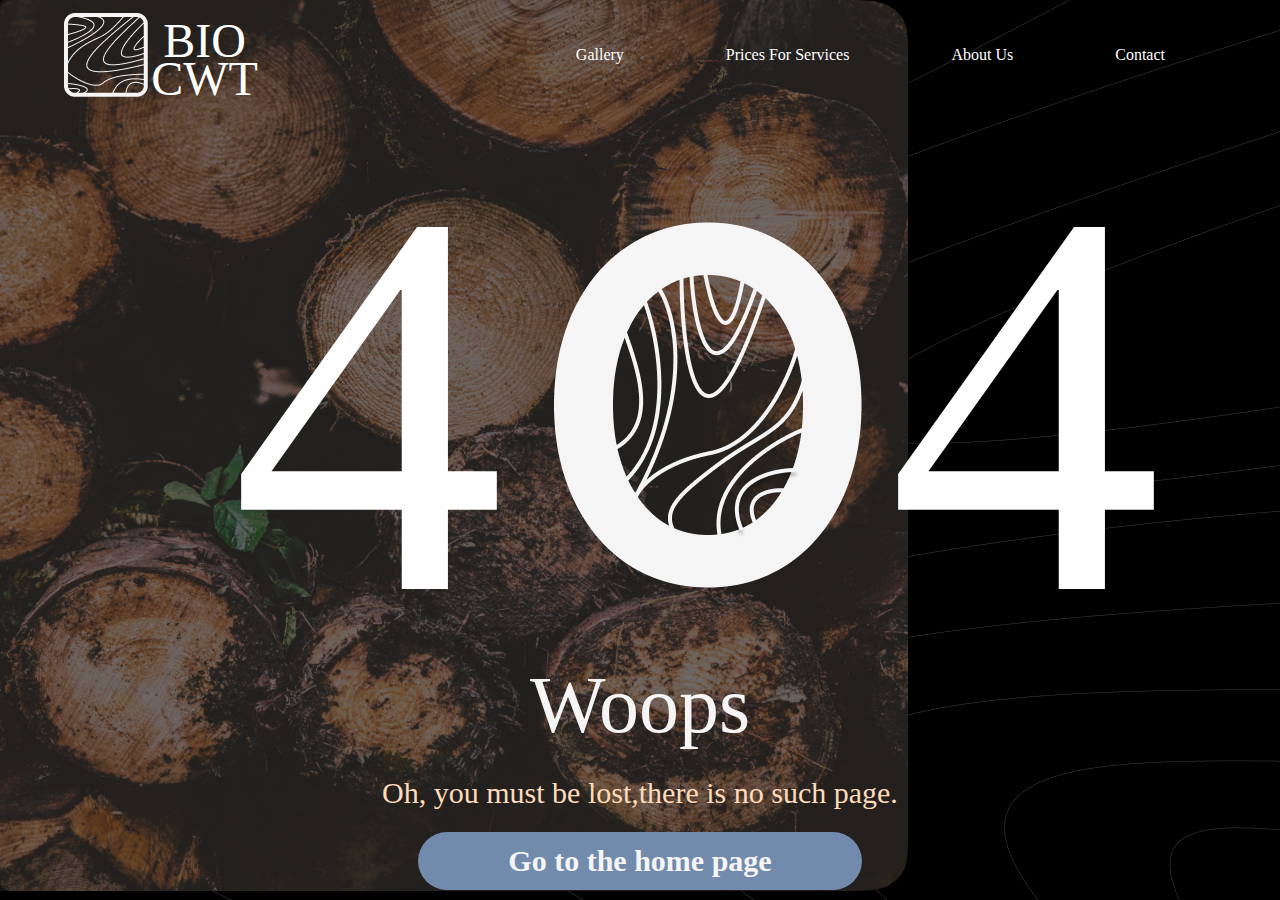
<file: one/index.html>
<!DOCTYPE html>
<html lang="en">
<head>
    <meta charset="UTF-8">
    <meta http-equiv="X-UA-Compatible" content="IE=edge">
    <meta name="viewport" content="width=device-width, initial-scale=1.0">
    <title>Document</title>
    <link rel="stylesheet" href="./style.css">
</head>
<body>
    <div class="site">
        <img id="otin"  src="./images/otin_rasm.png" alt="">
        <div class="navbar">
            <div class="logo">
                <img src="./images/logo_rasm.png" alt="">
                <div class="logop"><p>Bio</p><p>cwt</p></div>
            </div>
            <ul class="ul_nav">
                <li><a href="#">gallery</a></li>
                <li><a href="#">Prices for services</a></li>
                <li><a href="#">About us</a></li>
                <li><a href="#">contact</a></li>
            </ul>
        </div>

        <div style="position: relative;" class="showcase">
            <div class="p1">
                <!-- <img src="./images/nolici2.png" alt=""> -->
                <p>4<span><img  src="./images/nol.png" alt=""></span>4</p>
            </div>
            <p id="woop">Woops</p>
            <p id="oh">Oh, you must be lost,there is no such page.</p>
            <button>Go to the home page</button>
        </div>
    </div>
    
</body>
</html>
</file>
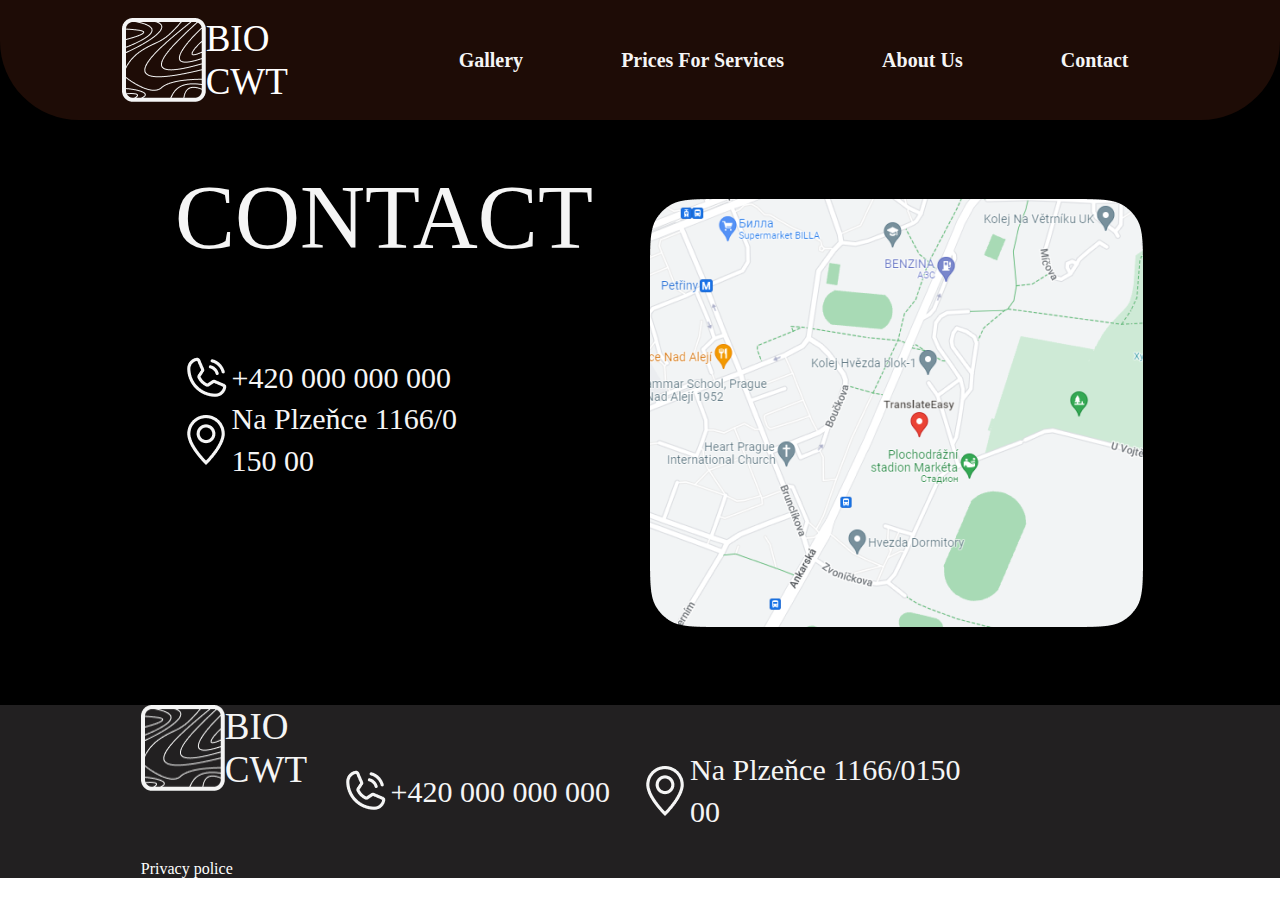
<file: three/index.html>
<!DOCTYPE html>
<html lang="en">
<head>
    <meta charset="UTF-8">
    <meta http-equiv="X-UA-Compatible" content="IE=edge">
    <meta name="viewport" content="width=device-width, initial-scale=1.0">
    <title>Document</title>
    <link rel="stylesheet" href="./style.css">
</head>
<body>
    <div class="site">
        <div class="navbar">
            <div class="logo">
                <img src="./images/ramsc_logo.png" alt="">
                <div class="logo_p">
                    <p>Bio</p>
                    <p>Cwt</p>
                </div>
            </div>
            <ul class="navbar_ul">
                <li><a href="#">Gallery</a></li>
                <li><a href="#">Prices for services</a></li>
                <li><a href="#">About us</a></li>
                <li><a href="#">contact</a></li>
            </ul>
        </div>
        <div class="showcase">
            <div class="left">
                <p id="con_show">Contact</p>
                <div class="show_past">
                    <p><img src="./images/phone showcase.png">+420 000 000 000</p>
                    <div class="img_p">
                        <img src="./images/location.png" alt="">
                        <p>Na Plzeňce 1166/0
                            150 00</p>
                    </div>
                </div>
            </div>
            <div class="right">
                <img src="./images/MAP.png" alt="">
            </div>
        </div>
        <div class="footer">
            <div class="foot">
                
           <div class="bir">
            <div class="bow">
                <img src="./images/ramsc_logo.png" alt="">
                <div class="foot_logo">
                    <p>Bio</p>
                    <p>Cwt</p>
                </div>
            </div>
            <p>Privacy police</p>

           </div>
           <div class="ikki">
            <p><img src="./images/phone showcase.png" alt="">+420 000 000 000</p>
           </div>
           <div class="uch">
            <img  id="it"src="./images/location.png" alt="">
            <p>Na Plzeňce 1166/0150 00</p>
           </div>

            </div>
        </div>
    </div>
</body>
</html>
</file>
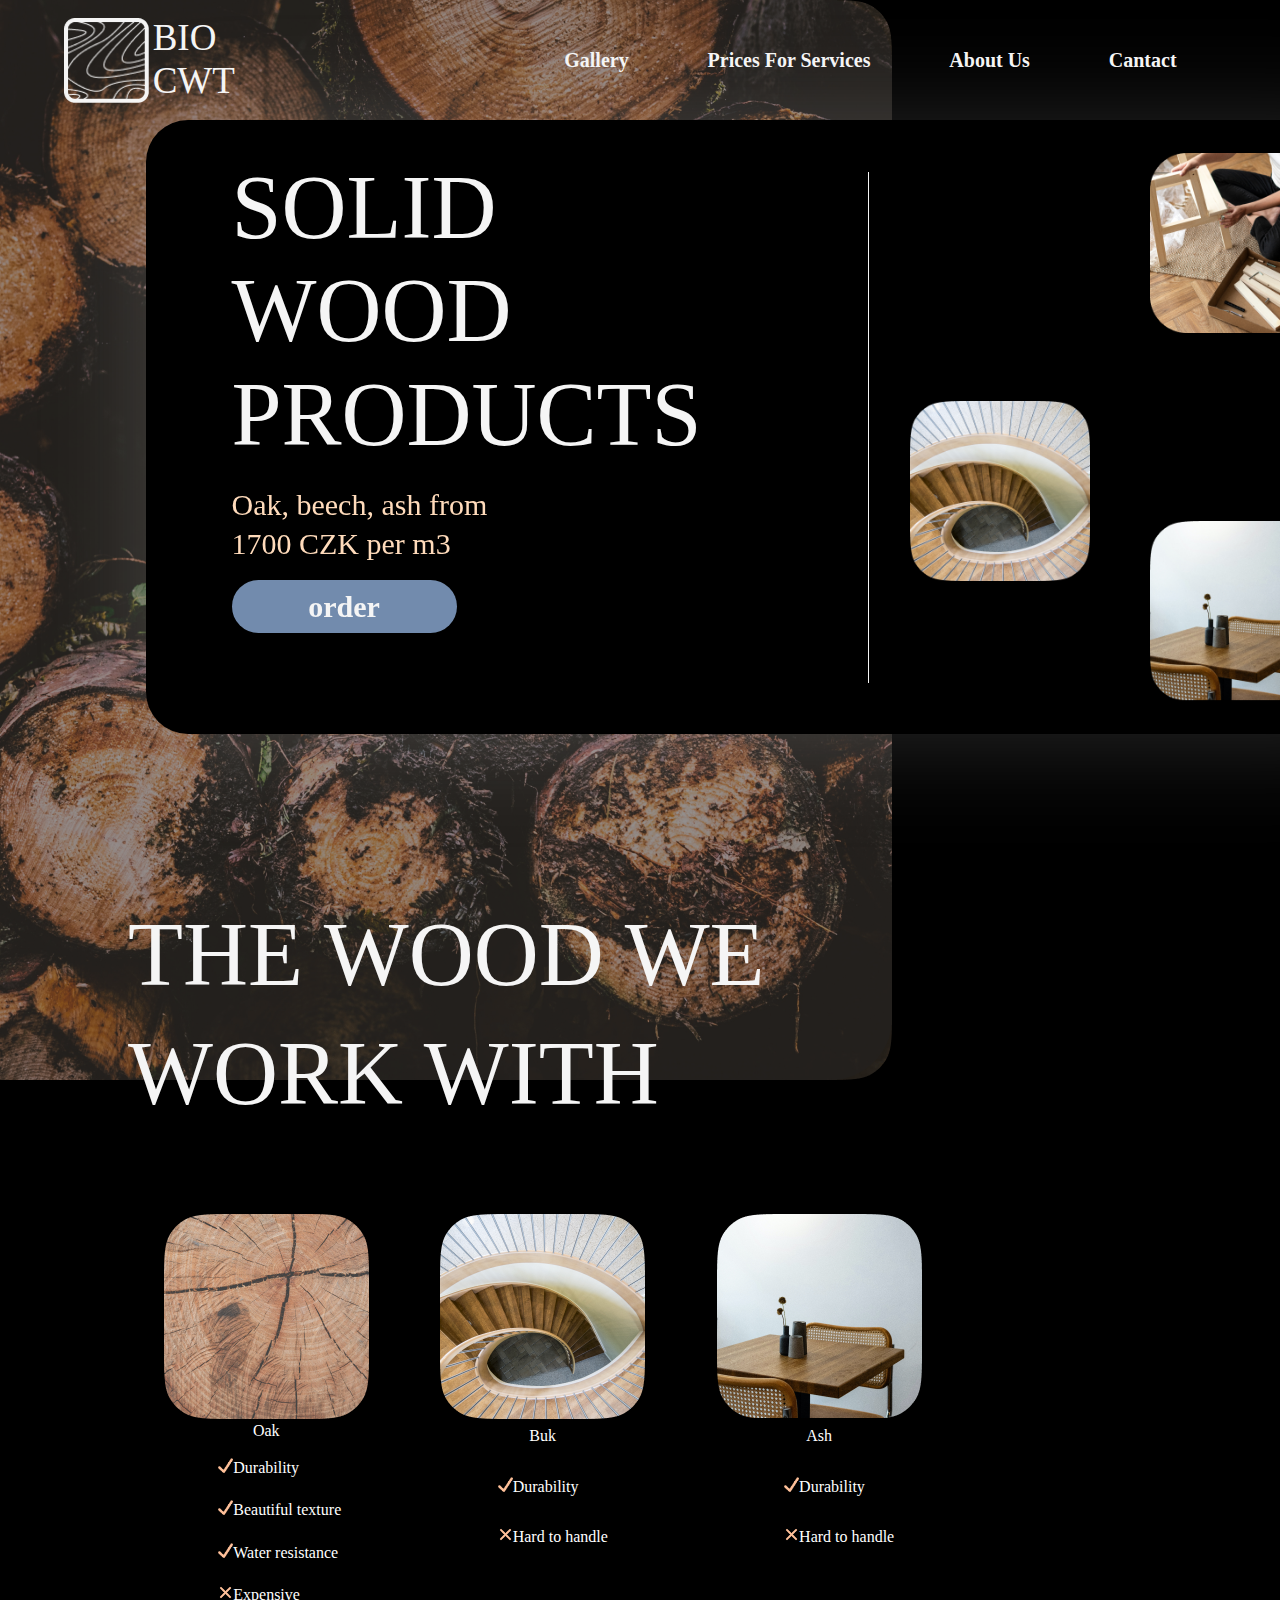
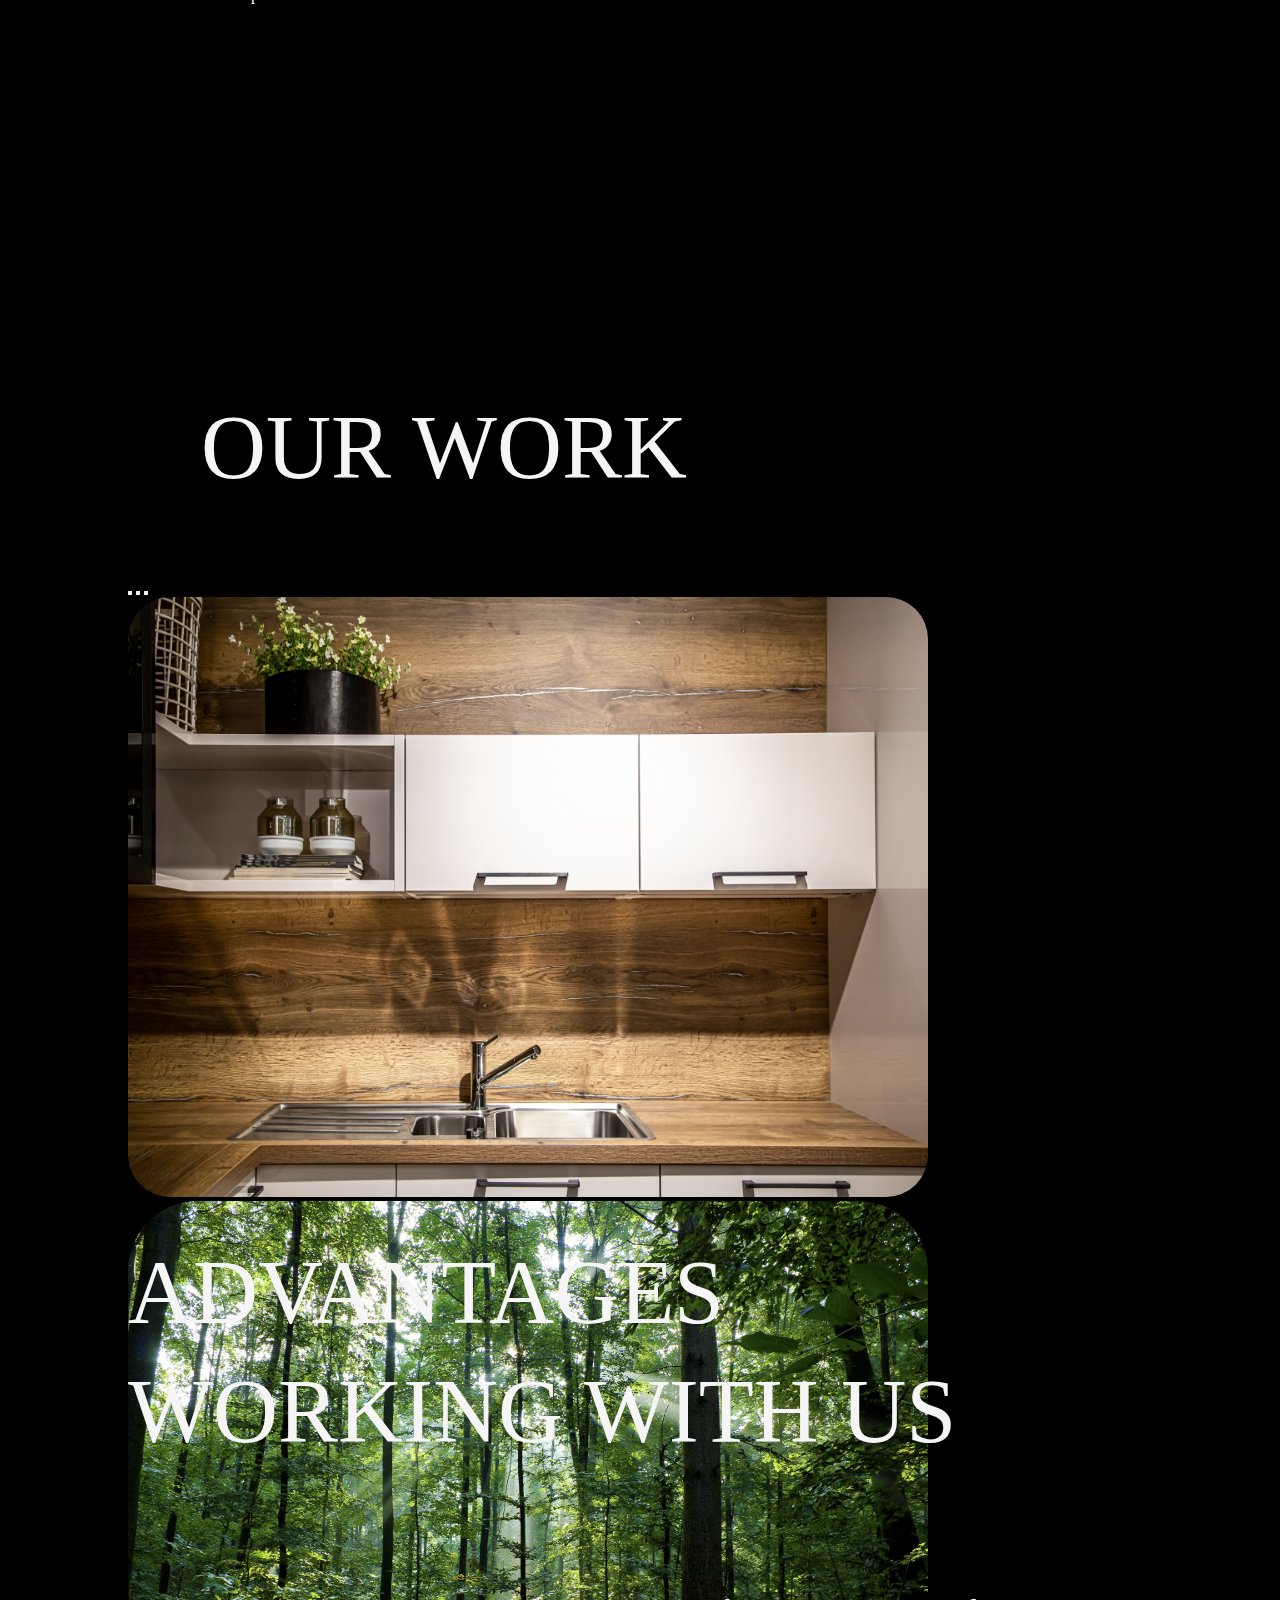
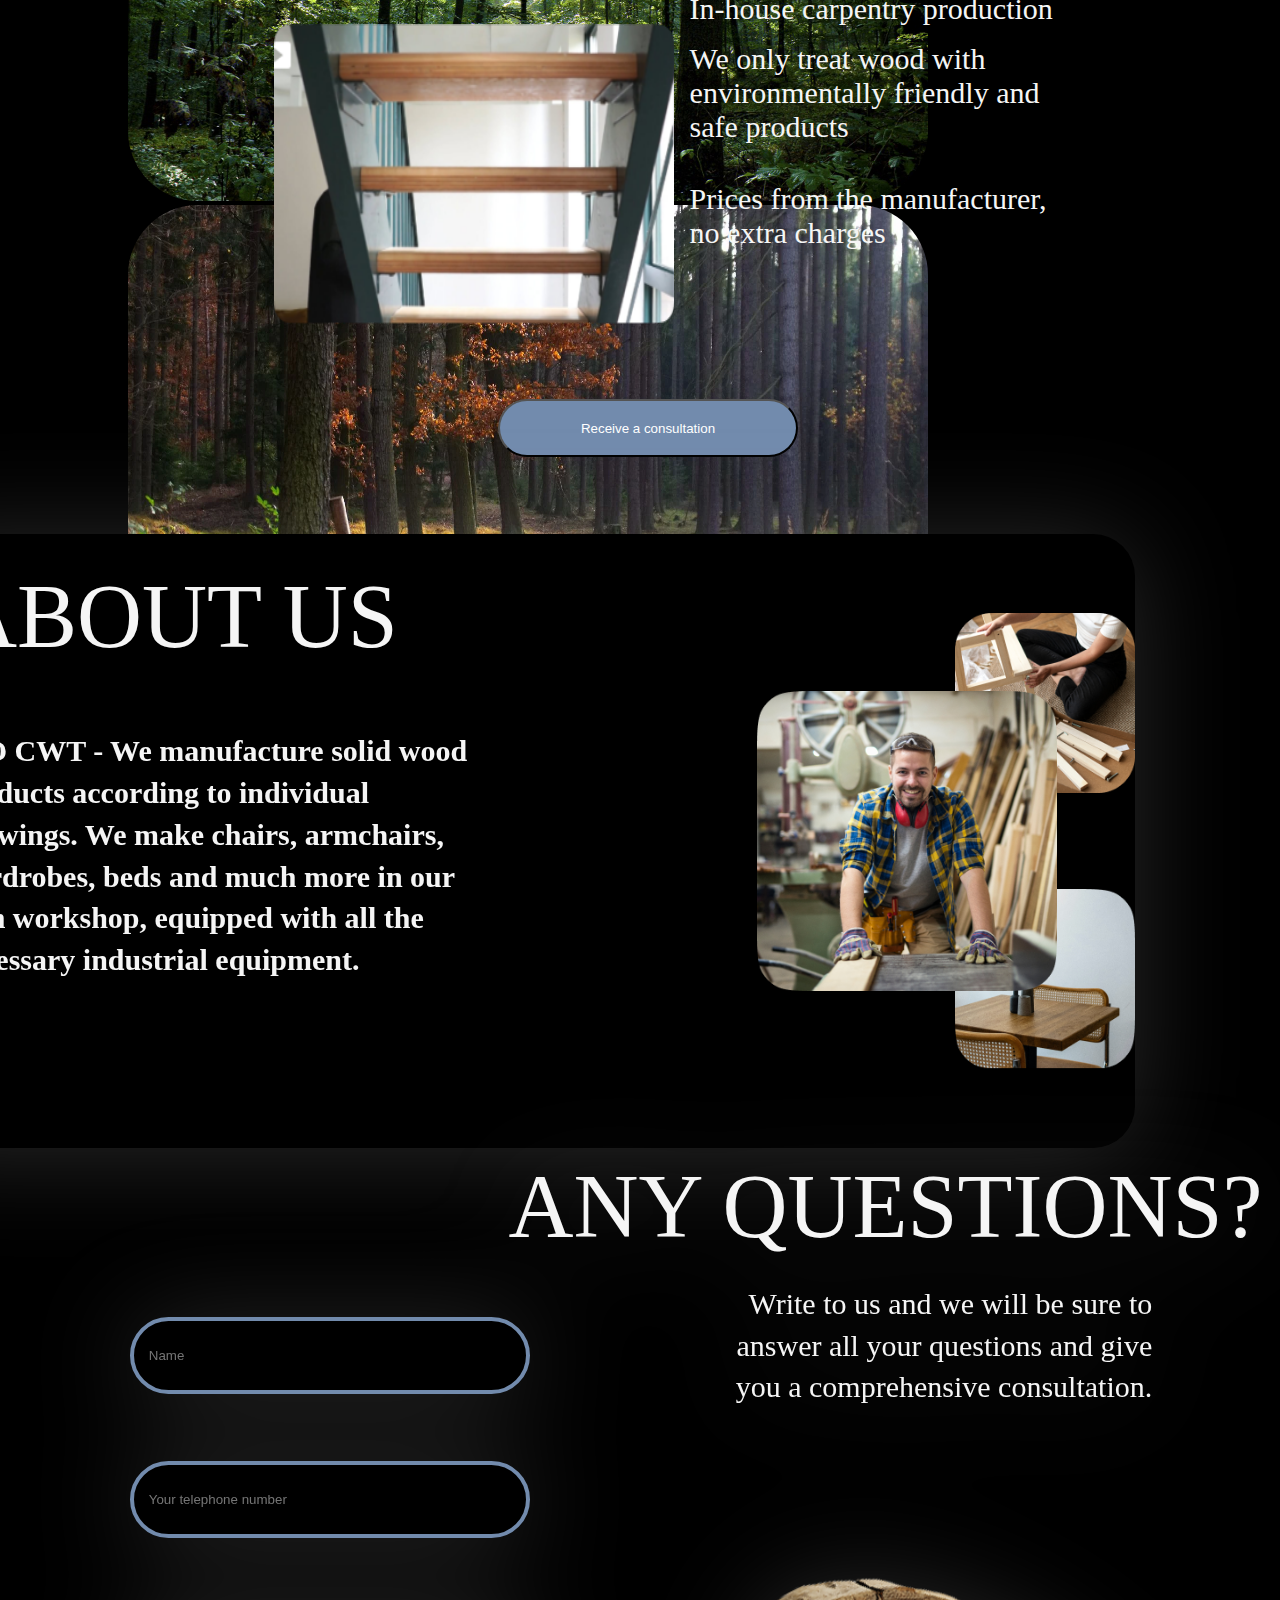
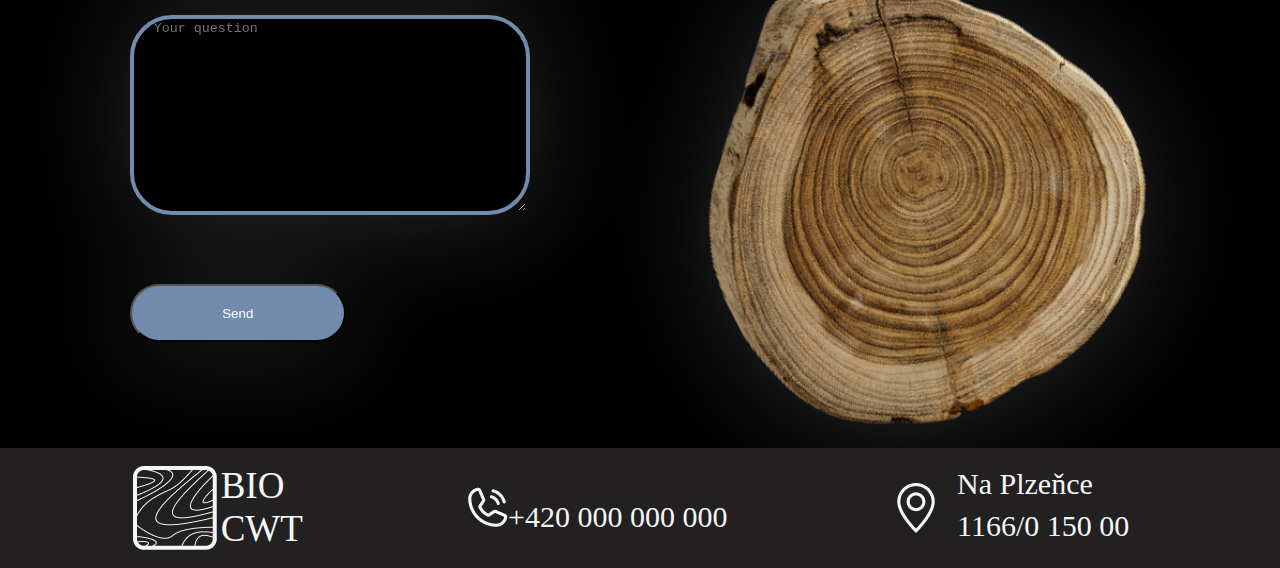
<file: two/index.html>
<!DOCTYPE html>
<html lang="en">
<head>
    <meta charset="UTF-8">
    <meta http-equiv="X-UA-Compatible" content="IE=edge">
    <meta name="viewport" content="width=device-width, initial-scale=1.0">
    <title>Document</title>
    <link rel="stylesheet" href="./style.css">
    <!-- CSS only -->
<link href="https://cdn.jsdelivr.net/npm/bootstrap@5.2.0/dist/css/bootstrap.min.css" rel="stylesheet" integrity="sha384-gH2yIJqKdNHPEq0n4Mqa/HGKIhSkIHeL5AyhkYV8i59U5AR6csBvApHHNl/vI1Bx" crossorigin="anonymous">
</head>
<body>
    <div class="site">
        <img id="img_yogoch" src="./images/yogoch.png" alt="">
        <div class="navbar">
            <div class="logo">
                <img src="./images/logo.png" alt="">
                <div class="logo_p">
                    <p>BIO</p>
                    <p>CWT</p>                
                </div>
            </div>
            <ul class="navbar_ul">
                <li><a href="#">Gallery</a></li>
                <li><a href="#">Prices for services</a></li>
                <li><a href="#">About us</a></li>
                <li><a href="#">Cantact</a></li>
            </ul>
        </div>
        <div class="showcase">
            <div class="left">
                <div class="left_p">
                    <p>Solid</p>
                    <p> wood </p>
                    <p>products</p>
                </div>
                <div class="p_left">
                    <p>Oak, beech, ash from 1700 CZK per m3</p>
                </div>
                    
                        
                <button>order</button>
                    
            </div>
            <div class="orta"></div>
            <div class="right">
                <img id="bir" src="./images/yogoch_1.png" alt="">
                <img id="ikki" src="./images/yogoch_2.png" alt="">
                <img id="uch" src="./images/yogoch_3.png" alt="">

            </div>
        </div>
        <div class="showcase_1">
            <div class="up_1">
                <p>THE WOOD WE WORK WITH</p>
            </div>
            <div class="down_1">
                <div class="left_down">
                    <img src="./images/tonkabir.png" alt="">
                    <div class="left_ici">
                    <p>Oak</p>
                    <div class="down_p">
                        <p><img src="./images/true.png">Durability</p>
                        <p><img src="./images/true.png">Beautiful texture</p>
                        <p><img src="./images/true.png">Water resistance</p>
                        <p><img src="./images/x.png">Expensive</p>
                    </div>
                    </div>
                </div>
                <div class="center">
                    <img src="./images/yogoch_2.png" alt="">
                    <div class="center_ici">
                    <p>Buk</p>
                    <div class="down_p">
                        <p><img src="./images/true.png">Durability</p>
                        <p><img src="./images/x.png" alt="">Hard to handle</p>
                    </div>
                    </div>
                </div>
                <div class="right_down">
                    <img src="./images/yogoch_3.png" alt="">
                    <div class="right_ici">
                    <p>Ash</p>
                    <div class="down_p">
                        <p><img src="./images/true.png" alt="">Durability</p>
                        <p><img src="./images/x.png" alt="">Hard to handle</p>
                    </div>
                    </div>
                </div>
            </div>
        </div>
        <div class="showcase_2">
            <p>our work</p>
            <div style="width: 1200px; height:600px; box-sizing: border-box;" b id="carouselExampleIndicators" class="carousel slide" data-bs-ride="true">
                <div class="carousel-indicators">
                  <button type="button" data-bs-target="#carouselExampleIndicators" data-bs-slide-to="0" class="active" aria-current="true" aria-label="Slide 1"></button>
                  <button type="button" data-bs-target="#carouselExampleIndicators" data-bs-slide-to="1" aria-label="Slide 2"></button>
                  <button type="button" data-bs-target="#carouselExampleIndicators" data-bs-slide-to="2" aria-label="Slide 3"></button>
                </div>
                <div class="carousel-inner">
                  <div class="carousel-item active">
                    <img style="width: 800px; height:600px; border-radius:42px ;" src="./images/carusel_img1.png" class="d-block w-100" alt="...">
                  </div>
                  <div class="carousel-item">
                    <img style="width: 800px; height:600px; border-radius:70px ;" src="./images/casule_2.jpg" class="d-block w-100" alt="...">
                  </div>
                  <div class="carousel-item">
                    <img style="width: 800px; height:600px; border-radius:70px ;" src="./images/car_2.webp" class="d-block w-100" alt="...">
                  </div>
                </div>
                <button class="carousel-control-prev" type="button" data-bs-target="#carouselExampleIndicators" data-bs-slide="prev">
                  <span class="carousel-control-prev-icon" aria-hidden="true"></span>
                  <span class="visually-hidden">Previous</span>
                </button>
                <button class="carousel-control-next" type="button" data-bs-target="#carouselExampleIndicators" data-bs-slide="next">
                  <span class="carousel-control-next-icon" aria-hidden="true"></span>
                  <span class="visually-hidden">Next</span>
                </button>
              </div>   
              
        </div>
        <div class="showcase_3">
            <p>Advantages
                working with us</p>
                <div class="center_3">
                    <div class="left_3">
                        <img src="./images/videoand carusel.png" alt="">
                    </div>
                    <div class="right_3">
                        <p id="bir_3" >In-house carpentry production</p>
                        <p>We only treat wood with environmentally friendly and safe products</p>
                        <p>Prices from the manufacturer, no extra charges</p>
                    </div>
                </div>
                <div class="but">
                    <button>Receive a consultation</button>
                </div>
          </div> 
          <div class="showcase_4">
            <div class="left">
                <div class="left_p">
                    <p>About us</p>
                </div>
                <div class="p_left">
                    <p>BIO CWT  - We manufacture solid wood products according to individual drawings. We make chairs, armchairs, wardrobes, beds and much more in our own workshop, equipped with all the necessary industrial equipment.</p>
                </div>
                    
                        
                
                    
            </div>
            <img id="ikki" src="./images/usta.png" alt="">
            <div class="right">
                <img id="bir" src="./images/yogoch_1.png" alt="">
                <img id="uch" src="./images/yogoch_3.png" alt="">

            </div>
        </div>
        
            <div class="showcase_5">
                <p>Any questions?</p>
                <div class="center_5">
                <div class="left">
                    <input type="text" placeholder="Name">
                    <input type="text" placeholder="Your telephone number">
                    <textarea name="" id="" placeholder="Your question" cols="30" rows="10"></textarea>
                    <button>Send</button>
                        
                </div>
                <div class="right">
                    <p>Write to us and we will be sure to answer all your questions and give you a comprehensive consultation.</p>
                    <img  src="./images/tyonka.png" alt="">
    
                </div>
                </div>
            </div>
            <div class="foot">
                
            <div class="footer">
                <div class="logo">
                    <img src="./images/logo.png" alt="">
                    <div class="logo_p">
                        <p>BIO</p>
                        <p>CWT</p>                
                    </div>
                </div>
                <div class="ort">
                    <p><img src="./images/telephone.png">+420 000 000 000</p>
                </div>
                <div class="cekka">
                    <img src="./images/location.png" alt="">
                    <p>Na Plzeňce 1166/0
                        150 00</p>
                </div>
            </div>
            </div>
            
        
    



    </div>
    <script src="https://cdn.jsdelivr.net/npm/bootstrap@5.2.0/dist/js/bootstrap.bundle.min.js"integrity="sha384-A3rJD856KowSb7dwlZdYEkO39Gagi7vIsF0jrRAoQmDKKtQBHUuLZ9AsSv4jD4Xa" crossorigin="anonymous"></script>
</body>
</html>
</file>
<file: one/style.css>
@font-face {
  font-family: inter;
  src: url();
}
* {
  padding: 0;
  margin: 0;
  box-sizing: border-box;
}

.site {
  width: 100%;
  background-image: url(./images/orqa_foncziq.png);
  background-color: black;
  height: 100vh;
  box-sizing: border-box;
  background-repeat: no-repeat;
  display: grid;
}
.site > .navbar {
  position: relative;
  justify-self: center;
  width: 90%;
  height: 110px;
  align-items: center;
  display: grid;
  justify-content: space-between;
  grid-template-columns: 10% 60%;
}
.site > .navbar > .logo {
  width: 197px;
  height: 83.8px;
  display: flex;
  align-items: center;
  justify-content: space-around;
}
.site > .navbar > .logo > .logop {
  width: 100%;
  height: 100%;
  display: grid;
  grid-template-rows: 45% 45%;
}
.site > .navbar > .logo > .logop > p {
  font-size: 48px;
  text-align: center;
  text-transform: uppercase;
  color: #fff;
}
.site > .navbar > .ul_nav {
  height: 83.8px;
  width: 100%;
  display: flex;
  align-items: center;
  text-transform: capitalize;
  list-style: none;
  justify-content: space-around;
}
.site > .navbar > .ul_nav > li > a {
  text-decoration: none;
  color: #fff;
}
.site > .showcase {
  width: 80%;
  height: auto;
  display: grid;
  align-items: center;
  box-sizing: border-box;
  justify-self: center;
}
.site > .showcase > .p1 {
  width: 100%;
  height: 400px;
  display: flex;
  align-items: center;
  justify-content: center;
}
.site > .showcase > .p1 > p {
  height: 400px;
  color: #fff;
  display: flex;
  align-items: center;
  justify-content: space-around;
  font-size: 550px;
  width: 80%;
}
.site > .showcase > .p1 > p > span {
  height: 400px;
  display: flex;
  box-sizing: border-box;
  align-items: center;
  font-size: 600px;
  width: 400px;
  padding-bottom: 3rem;
  padding-left: 1.5rem;
}
.site > .showcase #woop {
  width: 310px;
  height: 97px;
  font-size: 80px;
  justify-self: center;
  text-align: center;
  display: flex;
  align-items: center;
  justify-content: center;
  margin-top: 2rem;
  color: rgb(245, 245, 245);
}
.site > .showcase #oh {
  width: 772px;
  height: 36px;
  display: flex;
  align-items: center;
  justify-content: center;
  justify-self: center;
  font-size: 30px;
  color: rgb(255, 219, 187);
}
.site > .showcase > button {
  width: 444px;
  border: none;
  justify-self: center;
  height: 58px;
  margin-top: 1r/em;
  background: #728BAD;
  border-radius: 42px;
  font-family: "Inter";
  font-style: normal;
  font-weight: 700;
  font-size: 30px;
  line-height: 36px;
  color: #F5F5F5;
}
.site #otin {
  height: 99vh;
  width: 908px;
  position: absolute;
}
@media (max-width: 1080px) {
  .site #otin {
    width: 60%;
    height: 90vh;
  }
  .site .site {
    width: 90%;
    height: 99vh;
  }
}/*# sourceMappingURL=style.css.map */
</file>
<file: three/style.css>
* {
  padding: 0;
  margin: 0;
  box-sizing: border-box;
}

.site {
  width: 100%;
  height: auto;
  display: flex;
  flex-direction: column;
  background-color: #000;
  align-items: center;
}
.site > .navbar {
  background-color: rgb(30, 12, 6);
  display: grid;
  grid-template-columns: 32% 60%;
  width: 100%;
  height: 120px;
  border-radius: 0px 0px 79px 79px;
  color: #fff;
}
.site > .navbar > .logo {
  display: flex;
  justify-content: space-around;
  justify-self: center;
  align-items: center;
}
.site > .navbar > .logo > .logo_p > p {
  text-transform: uppercase;
  font-size: 37px;
}
.site > .navbar > .navbar_ul {
  display: flex;
  justify-content: space-around;
  align-items: center;
  list-style: none;
}
.site > .navbar > .navbar_ul > li > a {
  text-decoration: none;
  color: #fff;
  font-family: "Montserrat";
  font-style: normal;
  font-weight: 700;
  font-size: 20px;
  line-height: 24px;
  color: #F5F5F5;
  text-transform: capitalize;
}
.site > .showcase {
  width: 80%;
  height: 65vh;
  display: grid;
  justify-content: space-around;
  grid-template-columns: 45% 45%;
}
.site > .showcase > .left {
  justify-self: center;
  width: 450px;
  display: flex;
  height: 400px;
  color: #fff;
  justify-content: space-around;
  flex-direction: column;
  align-items: center;
}
.site > .showcase > .left > .show_past {
  width: 90%;
}
.site > .showcase > .left > .show_past > p {
  width: 291px;
  height: 42px;
  text-align: center;
  display: flex;
  align-items: center;
  font-family: "Inter";
  font-style: normal;
  font-weight: 500;
  font-size: 30px;
  line-height: 139.4%;
  /* identical to box height, or 42px */
  color: #F5F5F5;
}
.site > .showcase > .left > .show_past > .img_p {
  width: 291px;
  height: 82px;
  display: flex;
  align-items: center;
}
.site > .showcase > .left > .show_past > .img_p > p {
  font-family: "Inter";
  font-style: normal;
  font-weight: 500;
  font-size: 30px;
  line-height: 139.4%;
  /* or 42px */
  color: #F5F5F5;
}
.site > .showcase > .left > #con_show {
  font-family: "KyivType Sans";
  font-style: normal;
  font-weight: 500;
  font-size: 90px;
  line-height: 132.9%;
  /* identical to box height, or 120px */
  text-transform: uppercase;
  color: #F5F5F5;
}
.site > .showcase > .right {
  justify-self: center;
  display: flex;
  align-items: center;
}
.site > .footer {
  width: 100%;
  background-color: #222021;
  height: 19.2vh;
  display: flex;
  align-items: center;
  justify-content: center;
}
.site > .footer > .foot {
  width: 78%;
  height: 100%;
  display: grid;
  grid-template-columns: 20% 30% 30%;
}
.site > .footer > .foot > .bir {
  display: flex;
  height: 100%;
  justify-content: space-between;
  flex-direction: column;
}
.site > .footer > .foot > .bir > p {
  color: #fff;
}
.site > .footer > .foot > .bir > .bow {
  display: flex;
  flex-direction: row;
}
.site > .footer > .foot > .bir > .bow > .foot_logo > p {
  font-size: 37px;
  color: #F5F5F5;
  text-transform: uppercase;
}
.site > .footer > .foot > .ikki {
  display: flex;
  align-items: center;
  width: 291;
}
.site > .footer > .foot > .ikki > p {
  width: 300px;
  height: 42px;
  font-family: "Inter";
  font-style: normal;
  font-weight: 500;
  font-size: 30px;
  line-height: 139.4%;
  display: flex;
  align-items: center;
  color: #F5F5F5;
}
.site > .footer > .foot > .uch {
  display: flex;
  align-items: center;
  justify-content: space-around;
  width: 350px;
}
.site > .footer > .foot > .uch > p {
  width: 300px;
  height: 84px;
  font-family: "Inter";
  font-style: normal;
  font-weight: 500;
  font-size: 30px;
  line-height: 139.4%;
  /* or 42px */
  color: #F5F5F5;
}/*# sourceMappingURL=style.css.map */
</file>
<file: two/style.css>
* {
  padding: 0;
  margin: 0;
  box-sizing: border-box;
}

.site {
  width: 100%;
  height: auto;
  box-sizing: border-box;
  display: flex;
  flex-direction: column;
  align-items: center;
  background-color: black;
}
.site > #img_yogoch {
  position: absolute;
  left: -1rem;
}
.site > .navbar {
  position: relative;
  width: 90%;
  height: 120px;
  display: grid;
  align-items: center;
  justify-content: space-between;
  grid-template-columns: 20% 60%;
}
.site > .navbar > .logo {
  display: flex;
  width: 197px;
  height: 85px;
}
.site > .navbar > .logo > .logo_p {
  width: 107.3px;
  height: 85px;
  color: #F5F5F5;
  display: grid;
  grid-template-rows: 50% 50%;
  justify-content: space-evenly;
}
.site > .navbar > .logo > .logo_p > p {
  font-size: 37px;
  width: 100px;
  height: 40px;
  display: flex;
  align-items: center;
}
.site > .navbar > .navbar_ul {
  display: flex;
  align-items: center;
  list-style: none;
  justify-content: space-around;
}
.site > .navbar > .navbar_ul > li > a {
  text-decoration: none;
  font-family: "Montserrat";
  font-style: normal;
  font-weight: 700;
  font-size: 20px;
  line-height: 24px;
  text-transform: capitalize;
  color: #F5F5F5;
}
.site > .showcase {
  position: relative;
  display: flex;
  justify-content: space-evenly;
  align-items: center;
  width: 1245px;
  height: 614px;
  background-color: #000000;
  border-radius: 42px;
  left: 8rem;
  filter: drop-shadow(0px 4px 52px rgba(245, 245, 245, 0.17));
}
.site > .showcase > .left {
  width: 600px;
  height: 90%;
  display: grid;
  grid-template-rows: 60% 15% 15%;
  align-items: center;
  justify-content: space-around;
}
.site > .showcase > .left > .left_p {
  justify-self: center;
  width: 550px;
  height: 321px;
  font-family: "KyivType Sans";
  font-style: normal;
  font-weight: 500;
  font-size: 90px;
  line-height: 115.4%;
  /* or 104px */
  text-transform: uppercase;
  color: #F5F5F5;
}
.site > .showcase > .left > .p_left {
  justify-self: center;
  width: 550px;
  height: 78px;
  left: 62px;
  top: 418px;
  font-family: "Inter";
  font-style: normal;
  font-weight: 400;
  font-size: 30px;
  line-height: 39px;
  color: #FFDBBB;
}
.site > .showcase > .left > .p_left > p {
  width: 300px;
  height: 78px;
}
.site > .showcase > .left > button {
  width: 225px;
  height: 53px;
  background: #728BAD;
  border-radius: 42px;
  font-family: "Inter";
  font-style: normal;
  font-weight: 700;
  border: none;
  font-size: 30px;
  line-height: 36px;
  color: #F5F5F5;
}
.site > .showcase > .orta {
  width: 1px;
  height: 511px;
  background-color: #F5F5F5;
}
.site > .showcase > .right {
  width: 400px;
  height: 90%;
  display: flex;
  flex-direction: column;
  align-items: flex-end;
  justify-content: space-around;
}
.site > .showcase > .right > img {
  width: 180px;
  height: 180px;
}
.site > .showcase > .right > #ikki {
  position: relative;
  left: -15rem;
  top: 4rem;
}
.site > .showcase_1 {
  width: 80%;
  height: 1200px;
  display: grid;
  grid-template-rows: 40% 50%;
  position: relative;
}
.site > .showcase_1 > .up_1 {
  width: 800px;
  display: flex;
  height: 400px;
  font-family: "KyivType Sans";
  font-style: normal;
  font-weight: 500;
  font-size: 90px;
  line-height: 132.9%;
  /* or 120px */
  display: flex;
  align-items: flex-end;
  text-transform: uppercase;
  color: #F5F5F5;
}
.site > .showcase_1 > .down_1 {
  width: 90%;
  display: grid;
  grid-template-columns: 30% 30% 30%;
}
.site > .showcase_1 > .down_1 > .left_down {
  height: 560px;
  color: white;
  display: flex;
  flex-direction: column;
  align-items: center;
}
.site > .showcase_1 > .down_1 > .left_down > .left_ici {
  height: 200px;
  display: flex;
  width: 150px;
  align-items: center;
  flex-direction: column;
  justify-content: space-around;
  align-items: flex-end;
}
.site > .showcase_1 > .down_1 > .left_down > .left_ici > p {
  width: 100%;
  text-align: center;
}
.site > .showcase_1 > .down_1 > .left_down > .left_ici > .down_p {
  height: 170px;
  display: flex;
  justify-content: space-around;
  flex-direction: column;
}
.site > .showcase_1 > .down_1 > .left_down > .left_ici > .down_p > p > img {
  width: 15px;
  height: 15px;
}
.site > .showcase_1 > .down_1 > .right_down {
  height: 456px;
  color: white;
  display: flex;
  flex-direction: column;
  align-items: center;
}
.site > .showcase_1 > .down_1 > .right_down > .right_ici {
  height: 150px;
  display: flex;
  align-items: center;
  flex-direction: column;
  width: 150px;
  align-items: flex-end;
  justify-content: space-around;
}
.site > .showcase_1 > .down_1 > .right_down > .right_ici > p {
  width: 100%;
  text-align: center;
}
.site > .showcase_1 > .down_1 > .right_down > .right_ici > .down_p {
  height: 100px;
  display: flex;
  justify-content: space-around;
  flex-direction: column;
}
.site > .showcase_1 > .down_1 > .right_down > .right_ici > .down_p > p > img {
  width: 15px;
  height: 15px;
}
.site > .showcase_1 > .down_1 > .center {
  height: 456px;
  color: white;
  display: flex;
  flex-direction: column;
  align-items: center;
}
.site > .showcase_1 > .down_1 > .center > .center_ici {
  height: 150px;
  display: flex;
  width: 150px;
  align-items: flex-end;
  flex-direction: column;
  justify-content: space-around;
}
.site > .showcase_1 > .down_1 > .center > .center_ici > p {
  width: 100%;
  text-align: center;
}
.site > .showcase_1 > .down_1 > .center > .center_ici > .down_p {
  height: 100px;
  display: flex;
  width: 120px;
  justify-content: space-around;
  flex-direction: column;
  justify-self: right;
}
.site > .showcase_1 > .down_1 > .center > .center_ici > .down_p > p > img {
  width: 15px;
  height: 15px;
}
.site > .showcase_2 {
  width: 80%;
  height: 100vh;
  display: flex;
  flex-direction: column;
  justify-content: space-around;
}
.site > .showcase_2 > p {
  width: 632px;
  height: 80px;
  text-align: center;
  font-family: "KyivType Sans";
  font-style: normal;
  font-weight: 500;
  font-size: 90px;
  line-height: 132.9%;
  /* identical to box height, or 120px */
  text-transform: uppercase;
  color: #F5F5F5;
}
.site > .showcase_3 {
  display: grid;
  grid-template-rows: 35% 50% 10%;
  width: 80%;
  height: 100vh;
}
.site > .showcase_3 > p {
  width: 1040px;
  height: 230px;
  font-family: "KyivType Sans";
  font-style: normal;
  font-weight: 500;
  font-size: 90px;
  line-height: 132.9%;
  /* or 120px */
  text-transform: uppercase;
  color: #F5F5F5;
}
.site > .showcase_3 > .center_3 {
  justify-self: center;
  width: 80%;
  display: grid;
  grid-template-columns: 40% 40%;
  align-items: center;
  justify-content: space-around;
}
.site > .showcase_3 > .center_3 > .left_3 {
  height: 100%;
  display: flex;
  align-items: center;
}
.site > .showcase_3 > .center_3 > .left_3 > img {
  width: 400px;
  height: 300px;
}
.site > .showcase_3 > .center_3 > .right_3 {
  width: 400px;
  height: 81%;
}
.site > .showcase_3 > .center_3 > .right_3 > #bir_3 {
  height: 50px;
}
.site > .showcase_3 > .center_3 > .right_3 > p {
  width: 387px;
  height: 140px;
  font-family: "Inter";
  font-style: normal;
  font-weight: 500;
  font-size: 30px;
  /* or 42px */
  color: #F5F5F5;
}
.site > .showcase_3 > .but {
  justify-self: center;
}
.site > .showcase_3 > .but > button {
  flex-direction: row;
  align-items: flex-start;
  width: 300px;
  height: 58px;
  color: #fff;
  background: #728BAD;
  border-radius: 42px;
}
.site > .showcase_4 {
  position: relative;
  display: flex;
  justify-content: center;
  align-items: center;
  width: 1245px;
  height: 614px;
  background-color: #000000;
  border-radius: 42px;
  right: 8rem;
  filter: drop-shadow(0px 4px 52px rgba(245, 245, 245, 0.17));
}
.site > .showcase_4 > #ikki {
  position: relative;
  width: 300px;
  left: 12rem;
  height: 300px;
  z-index: 2;
}
.site > .showcase_4 > .left {
  width: 1000px;
  height: 90%;
  display: grid;
  grid-template-rows: 30% 35%;
}
.site > .showcase_4 > .left > .left_p {
  justify-self: center;
  width: 550px;
  height: 321px;
  font-family: "KyivType Sans";
  font-style: normal;
  font-weight: 500;
  font-size: 90px;
  line-height: 115.4%;
  /* or 104px */
  text-transform: uppercase;
  color: #F5F5F5;
}
.site > .showcase_4 > .left > .p_left {
  justify-self: center;
  width: 550px;
  height: 78px;
  left: 62px;
  top: 418px;
  font-family: "Inter";
  font-style: normal;
  font-weight: 400;
  font-size: 30px;
  line-height: 39px;
  color: #FFDBBB;
}
.site > .showcase_4 > .left > .p_left > p {
  width: 516px;
  height: 294px;
  left: 253px;
  top: 231px;
  font-family: "Inter";
  font-style: normal;
  font-weight: 700;
  font-size: 30px;
  line-height: 139.4%;
  /* or 42px */
  color: #F5F5F5;
}
.site > .showcase_4 > .left > button {
  width: 225px;
  height: 53px;
  background: #728BAD;
  border-radius: 42px;
  font-family: "Inter";
  font-style: normal;
  font-weight: 700;
  border: none;
  font-size: 30px;
  line-height: 36px;
  color: #F5F5F5;
}
.site > .showcase_4 > .right {
  width: 400px;
  height: 90%;
  display: flex;
  flex-direction: column;
  align-items: flex-end;
  justify-content: space-around;
}
.site > .showcase_4 > .right > img {
  width: 180px;
  position: relative;
  height: 180px;
}
.site > .showcase_5 {
  position: relative;
  display: grid;
  grid-template-rows: 15% 35%;
  width: 1245px;
  height: 100vh;
  filter: drop-shadow(0px 4px 52px rgba(245, 245, 245, 0.17));
}
.site > .showcase_5 > p {
  display: flex;
  justify-content: flex-end;
  width: 100%;
  height: 110px;
  font-family: "KyivType Sans";
  font-style: normal;
  font-weight: 500;
  font-size: 90px;
  line-height: 132.9%;
  /* identical to box height, or 120px */
  text-transform: uppercase;
  color: #F5F5F5;
}
.site > .showcase_5 > .center_5 {
  display: grid;
  grid-template-columns: 40% 40%;
  width: 100%;
  height: 85vh;
  justify-content: space-around;
}
.site > .showcase_5 > .center_5 > .left {
  width: 500px;
  height: 80vh;
  display: grid;
  grid-template-rows: 20% 20% 40% 15%;
  align-items: center;
  justify-content: space-around;
}
.site > .showcase_5 > .center_5 > .left > input {
  width: 400px;
  background-color: #000000;
  color: #728BAD;
  padding-left: 15px;
  height: 77px;
  border: 4px solid #728BAD;
  border-radius: 42px;
}
.site > .showcase_5 > .center_5 > .left > input:focus {
  outline: none;
}
.site > .showcase_5 > .center_5 > .left > textarea {
  width: 400px;
  height: 200px;
  background-color: #000000;
  color: #728BAD;
  padding-left: 20px;
  padding-top: 2px;
  border: 4px solid #728BAD;
  border-radius: 42px;
  overflow: hidden;
  box-sizing: border-box;
}
.site > .showcase_5 > .center_5 > .left > button {
  justify-content: center;
  align-items: center;
  color: #fff;
  width: 216px;
  height: 58px;
  background: #728BAD;
  border-radius: 42px;
}
.site > .showcase_5 > .center_5 > .right {
  width: 500px;
  height: 80vh;
}
.site > .showcase_5 > .center_5 > .right > p {
  width: 450px;
  height: 126px;
  font-family: "Inter";
  font-style: normal;
  font-weight: 500;
  font-size: 30px;
  line-height: 139.4%;
  /* or 42px */
  text-align: right;
  color: #F5F5F5;
}
.site > .showcase_5 > .center_5 > .right > img {
  position: relative;
  width: 450px;
  height: 460px;
  top: 10rem;
}
.site > .foot {
  position: relative;
  width: 100%;
  height: 120px;
  display: grid;
  align-items: center;
  background-color: #222021;
  z-index: 2;
}
.site > .foot > .footer {
  justify-self: center;
  width: 90%;
  height: 100%;
  display: flex;
  align-items: center;
  justify-content: space-around;
}
.site > .foot > .footer > .logo {
  display: flex;
  align-items: center;
  width: 197px;
  height: 85px;
}
.site > .foot > .footer > .logo > .logo_p {
  width: 107.3px;
  height: 85px;
  color: #F5F5F5;
  display: grid;
  grid-template-rows: 50% 50%;
  justify-content: space-evenly;
}
.site > .foot > .footer > .logo > .logo_p > p {
  font-size: 37px;
  width: 100px;
  height: 40px;
  display: flex;
  align-items: center;
}
.site > .foot > .footer > .ort > p {
  width: 291px;
  height: 42px;
  left: 433px;
  top: 94px;
  font-family: "Inter";
  font-style: normal;
  font-weight: 500;
  font-size: 30px;
  line-height: 139.4%;
  /* identical to box height, or 42px */
  color: #F5F5F5;
}
.site > .foot > .footer > .cekka {
  display: flex;
  align-items: center;
  width: 250px;
  justify-content: space-between;
}
.site > .foot > .footer > .cekka > p {
  width: 190px;
  height: 90px;
  font-family: "Inter";
  font-style: normal;
  font-weight: 500;
  font-size: 30px;
  line-height: 139.4%;
  /* or 42px */
  color: #F5F5F5;
}/*# sourceMappingURL=style.css.map */
</file>
